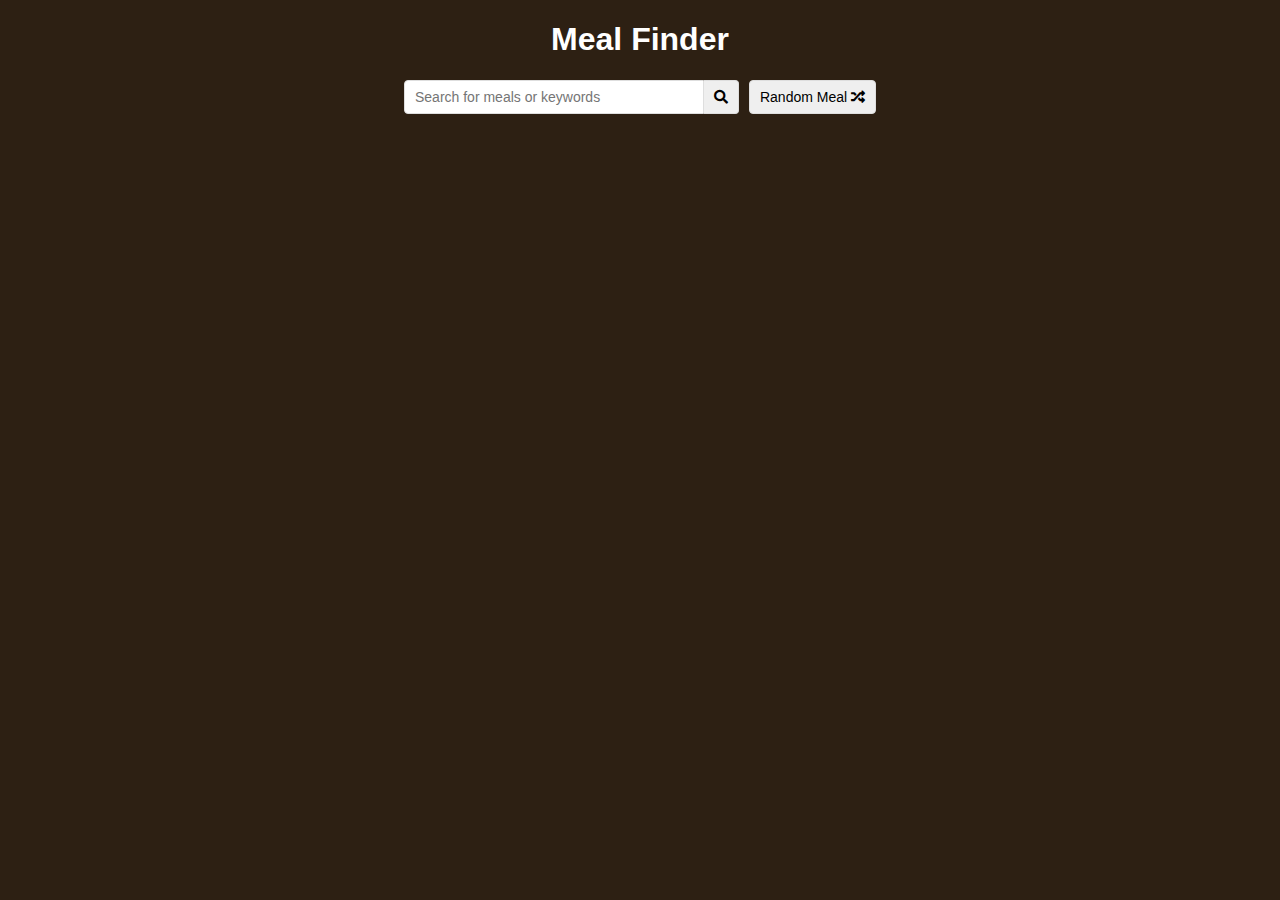
<file: 10_Meal-Finder/index.html>
<!DOCTYPE html>
<html lang="en">
  <head>
    <meta charset="UTF-8" />
    <meta name="viewport" content="width=device-width, initial-scale=1.0" />
    <meta http-equiv="X-UA-Compatible" content="ie=edge" />
    <link
      rel="stylesheet"
      href="https://cdnjs.cloudflare.com/ajax/libs/font-awesome/5.10.2/css/all.min.css"
    />
    <link rel="stylesheet" href="style.css" />
    <title>Meal Finder</title>
  </head>
  <body>
    <div class="container">
      <h1>Meal Finder</h1>
      <div class="flex">
        <form class="flex" id="submit">
          <input
            type="text"
            id="search"
            placeholder="Search for meals or keywords"
          />
          <button class="search-btn" type="submit">
            <i class="fas fa-search"></i>
          </button>
        </form>
        <button class="random-btn" id="random">Random Meal
          <i class="fas fa-random"></i>
        </button>
      </div>

      <div id="result-heading"></div>
      <div id="meals" class="meals"></div>
      <div id="single-meal"></div>
    </div>

    <script src="app.js"></script>
  </body>
</html>
</file>
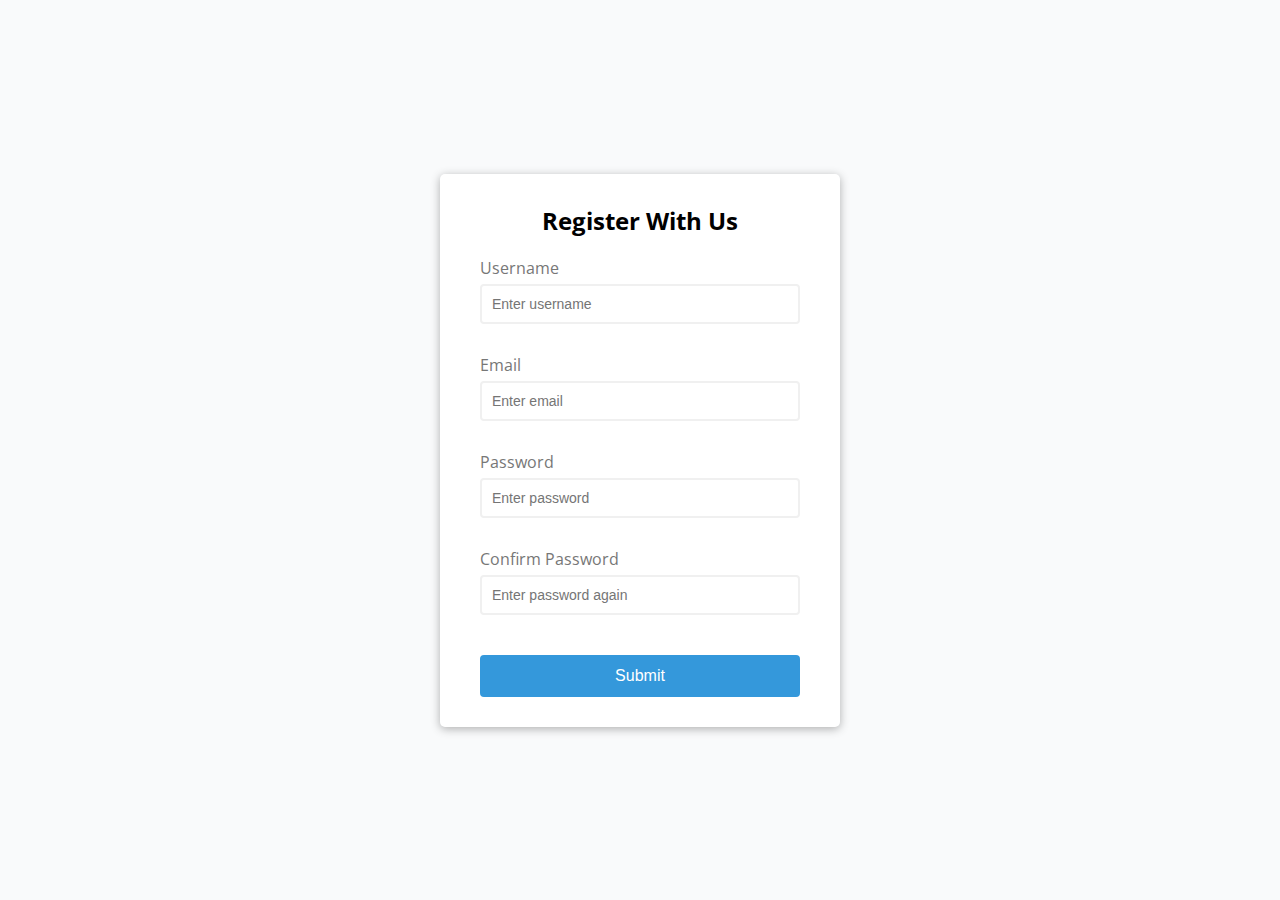
<file: 1_JS-form-validator/index.html>
<!DOCTYPE html>
<html lang="en">
  <head>
    <meta charset="UTF-8" />
    <meta name="viewport" content="width=device-width, initial-scale=1.0" />
    <meta http-equiv="X-UA-Compatible" content="ie=edge" />
    <link rel="stylesheet" href="style.css" />
    <title>Form Validator</title>
  </head>
  <body>
    <div class="container">

      <form id="form" class="form">
        <h2>Register With Us</h2>

        <div class="form-control">
          <label for="username">Username</label>
          <input type="text" id="username" placeholder="Enter username" />
          <small>Error message</small>
        </div>

        <div class="form-control">
          <label for="email">Email</label>
          <input type="text" id="email" placeholder="Enter email" />
          <small>Error message</small>
        </div>

        <div class="form-control">
          <label for="password">Password</label>
          <input type="password" id="password" placeholder="Enter password" />
          <small>Error message</small>
        </div>

        <div class="form-control">
          <label for="password2">Confirm Password</label>
          <input
            type="password"
            id="password2"
            placeholder="Enter password again"
          />
          <small>Error message</small>
        </div>
        
        <button type="submit">Submit</button>
      </form>

    </div>
    <script src="script.js"></script>
  </body>
</html>
</file>
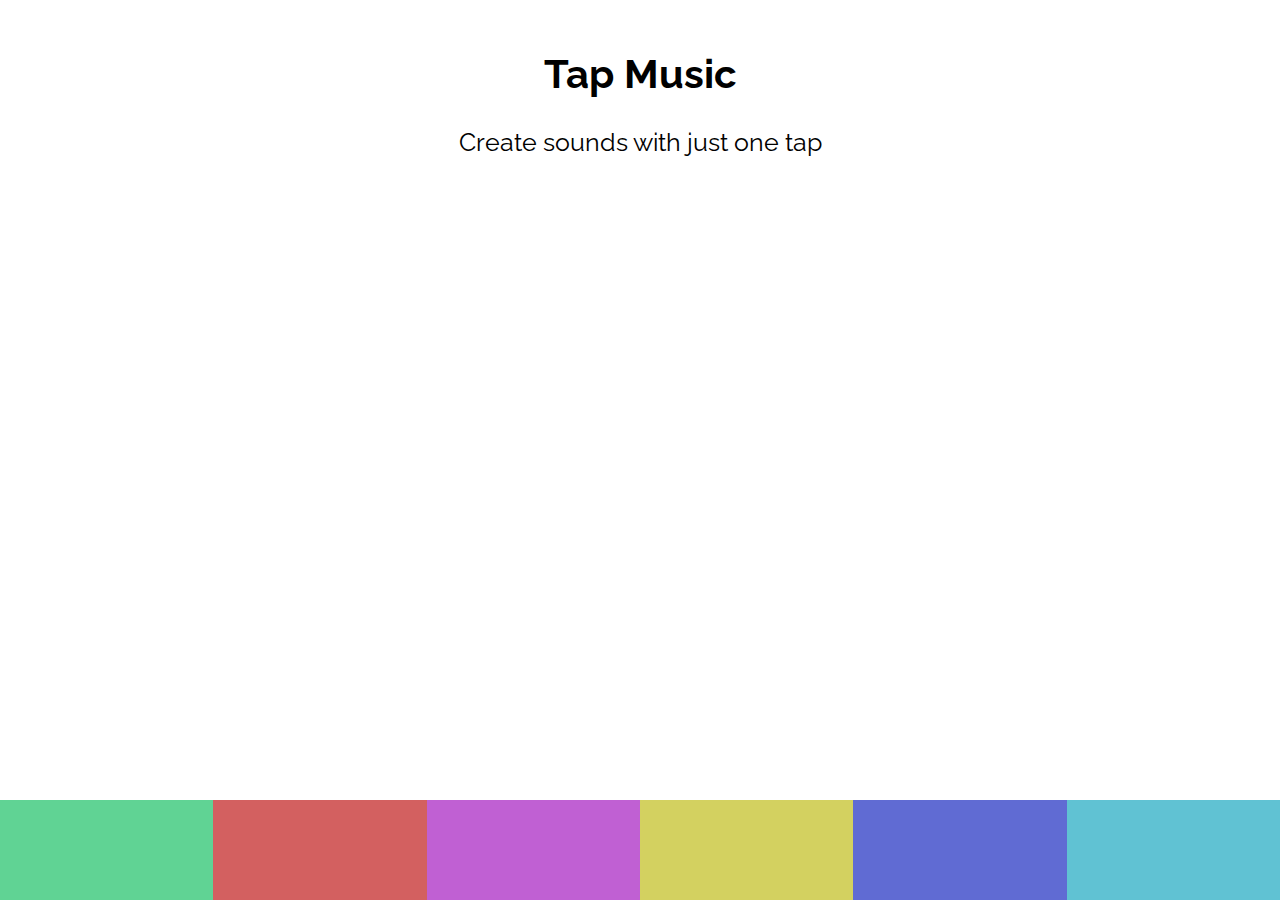
<file: 3_JS-Music-App/index.html>
<!DOCTYPE html>
<html lang="en">
<head>
  <meta charset="UTF-8">
  <meta name="viewport" content="width=device-width, initial-scale=1.0">
  <link href="https://fonts.googleapis.com/css?family=Raleway" rel="stylesheet"/>
  <link rel="stylesheet" href="style.css">
  <title>Music App</title>
</head>
<body>
  <section class="app">
    <header>
      <h1>Tap Music</h1>
      <p>Create sounds with just one tap</p>
    </header>
    <div class="visual"></div>
    <div class="pads">
      <div class="pad1"><audio class="sound" src="./sounds/bubbles.mp3" ></audio></div>
      <div class="pad2"><audio class="sound"><source src="./sounds/clay.mp3" /></audio></div>
      <div class="pad3"><audio class="sound"><source src="./sounds/confetti.mp3" /></audio></div>
      <div class="pad4"><audio class="sound"><source src="./sounds/glimmer.mp3" /></audio></div>
      <div class="pad5"><audio class="sound"><source src="./sounds/moon.mp3" /></audio></div>
      <div class="pad6"><audio class="sound"><source src="./sounds/ufo.mp3" /></audio></div>
    </div>
  </section>
  <script src="app.js"></script>
</body>
</html>
</file>
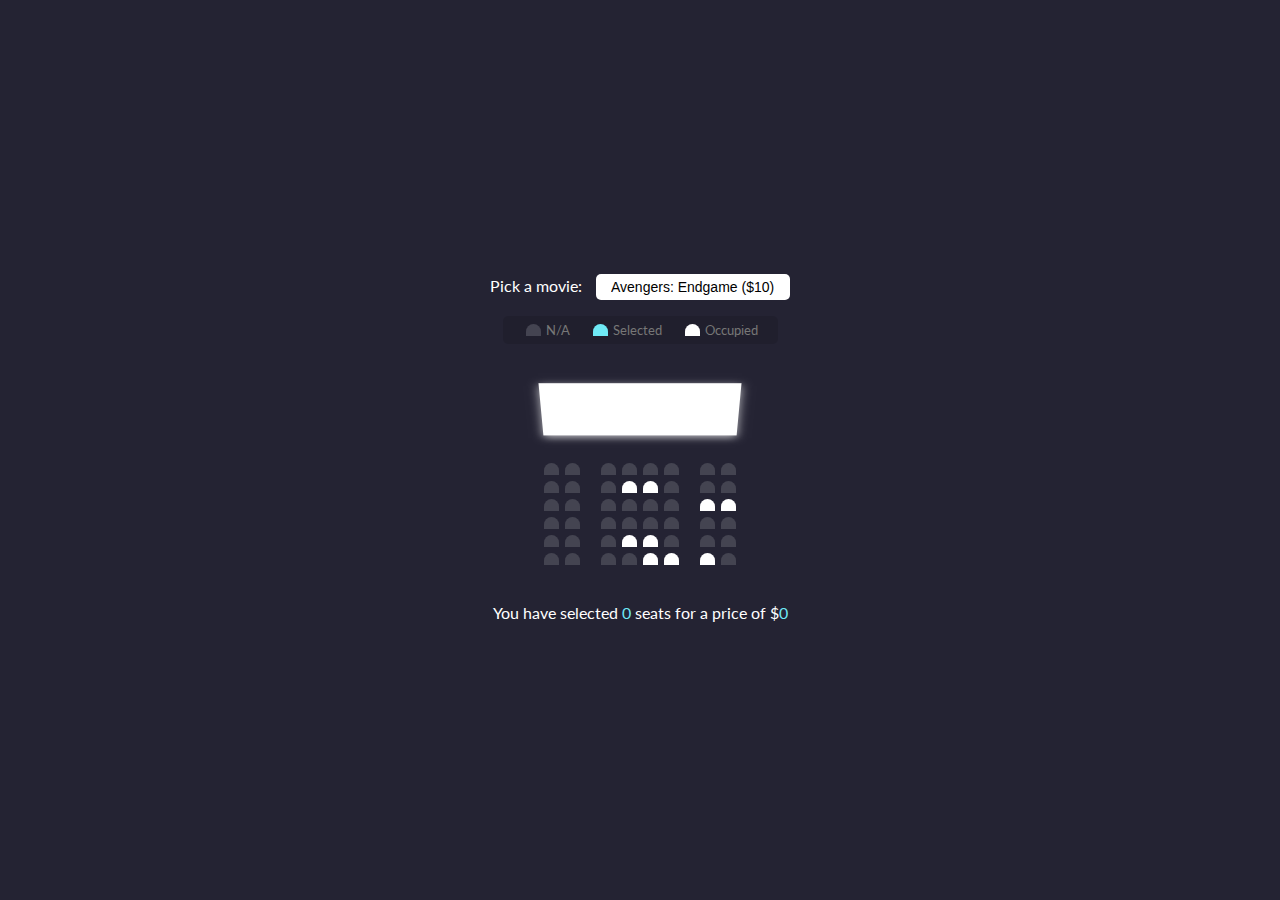
<file: 4_JS-Movie-Seat-Booking/index.html>
<!DOCTYPE html>
<html lang="en">
<head>
  <meta charset="UTF-8">
  <meta name="viewport" content="width=device-width, initial-scale=1.0">
  <title>Movie Seat Booking</title>
  <link rel="stylesheet" href="style.css">
</head>
<body>
  <!-- Number of movies container  -->
  <div class="movie-container">
    <label>Pick a movie:</label>
    <select id="movie">
      <option value="10">Avengers: Endgame ($10)</option>
      <option value="12">Joker ($12)</option>
      <option value="8">Toy Story 4 ($8)</option>
      <option value="9">The Lion King ($9)</option>
    </select>
  </div>

  <!-- Show Case  -->
  <ul class="showcase">
    <li>
      <div class="seat"></div> <small>N/A</small>
    </li>
    <li>
      <div class="seat selected"></div> <small>Selected</small>
    </li>
    <li>
      <div class="seat occupied"></div> <small>Occupied</small>
    </li>
  </ul>

  <!-- Total Sheets  -->
  <div class="container">
    <div class="screen"></div>

    <div class="row">
      <div class="seat"></div> <div class="seat"></div> <div class="seat"></div> <div class="seat"></div> 
      <div class="seat"></div> <div class="seat"></div> <div class="seat"></div> <div class="seat"></div>
    </div>
    <div class="row">
      <div class="seat"></div> <div class="seat"></div> <div class="seat"></div> <div class="seat occupied"></div> 
      <div class="seat occupied"></div> <div class="seat"></div> <div class="seat"></div> <div class="seat"></div>
    </div>
    <div class="row">
      <div class="seat"></div> <div class="seat"></div> <div class="seat"></div> <div class="seat"></div> 
      <div class="seat"></div> <div class="seat"></div> <div class="seat occupied"></div> <div class="seat occupied"></div>
    </div>
    <div class="row">
      <div class="seat"></div> <div class="seat"></div> <div class="seat"></div> <div class="seat"></div> 
      <div class="seat"></div> <div class="seat"></div> <div class="seat"></div> <div class="seat"></div>
    </div>
    <div class="row">
      <div class="seat"></div> <div class="seat"></div> <div class="seat"></div> <div class="seat occupied"></div> 
      <div class="seat occupied"></div> <div class="seat"></div> <div class="seat"></div> <div class="seat"></div>
    </div>
    <div class="row">
      <div class="seat"></div> <div class="seat"></div> <div class="seat"></div> <div class="seat"></div> 
      <div class="seat occupied"></div> <div class="seat occupied"></div> <div class="seat occupied"></div> <div class="seat"></div>
    </div>
  </div>

  <!-- Details -->
  <p class="text">You have selected <span id="count">0</span> seats for a price of $<span id="total">0</span></p>

  <script src="script.js"></script>
</body>
</html>
</file>
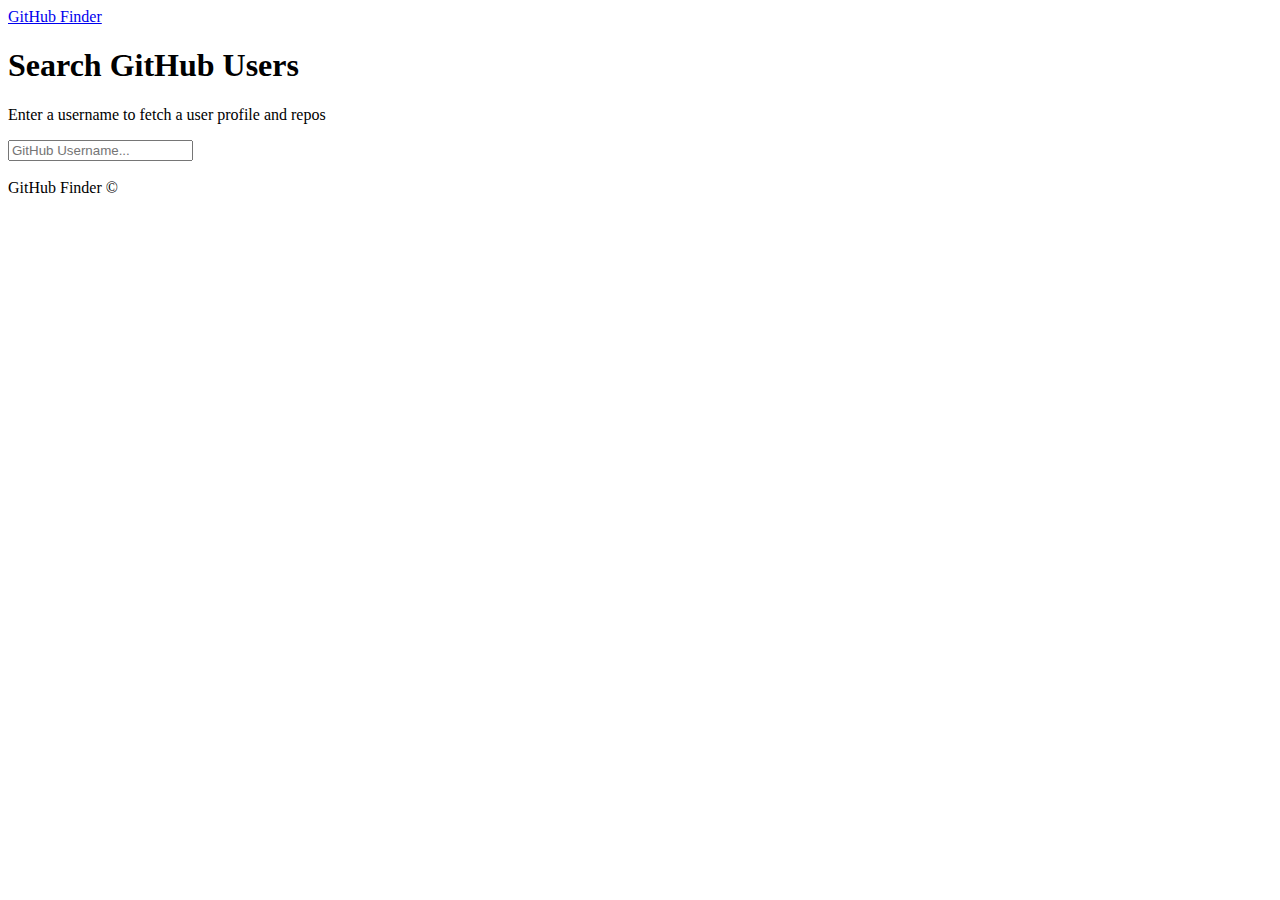
<file: 6_JS-Github-Finder/index.html>
<!DOCTYPE html>
<html lang="en">
<head>
  <meta charset="UTF-8">
  <meta name="viewport" content="width=device-width, initial-scale=1.0">
  <link rel="stylesheet" href="https://bootswatch.com/4/litera/bootstrap.min.css">
  <title>Github Finder</title>
</head>
<body>
  <nav class="navbar navbar-dark bg-primary mb-3">
    <div class="container">
      <a href="#" class="navbar-brand">GitHub Finder</a>
    </div>
  </nav>

  <div class="container searchContainer">
    <div class="search card card-body">
      <h1>Search GitHub Users</h1>
      <p class="lead">Enter a username to fetch a user profile and repos</p>
      <input type="text" id="searchUser" class="form-control" placeholder="GitHub Username...">
    </div>
    <br>
    <div id="profile"></div>
  </div>

  <footer class="mt-5 p-3 text-center bg-light">
    GitHub Finder &copy;
  </footer>

  <script src="https://code.jquery.com/jquery-3.2.1.slim.min.js" integrity="sha384-KJ3o2DKtIkvYIK3UENzmM7KCkRr/rE9/Qpg6aAZGJwFDMVNA/GpGFF93hXpG5KkN" crossorigin="anonymous"></script>
  <script src="https://cdnjs.cloudflare.com/ajax/libs/popper.js/1.12.3/umd/popper.min.js" integrity="sha384-vFJXuSJphROIrBnz7yo7oB41mKfc8JzQZiCq4NCceLEaO4IHwicKwpJf9c9IpFgh" crossorigin="anonymous"></script>
  <script src="https://maxcdn.bootstrapcdn.com/bootstrap/4.0.0-beta.2/js/bootstrap.min.js" integrity="sha384-alpBpkh1PFOepccYVYDB4do5UnbKysX5WZXm3XxPqe5iKTfUKjNkCk9SaVuEZflJ" crossorigin="anonymous"></script>

  <script src="github.js"></script>
  <script src="ui.js"></script>
  <script src="app.js"></script>
</body>
</html>
</file>
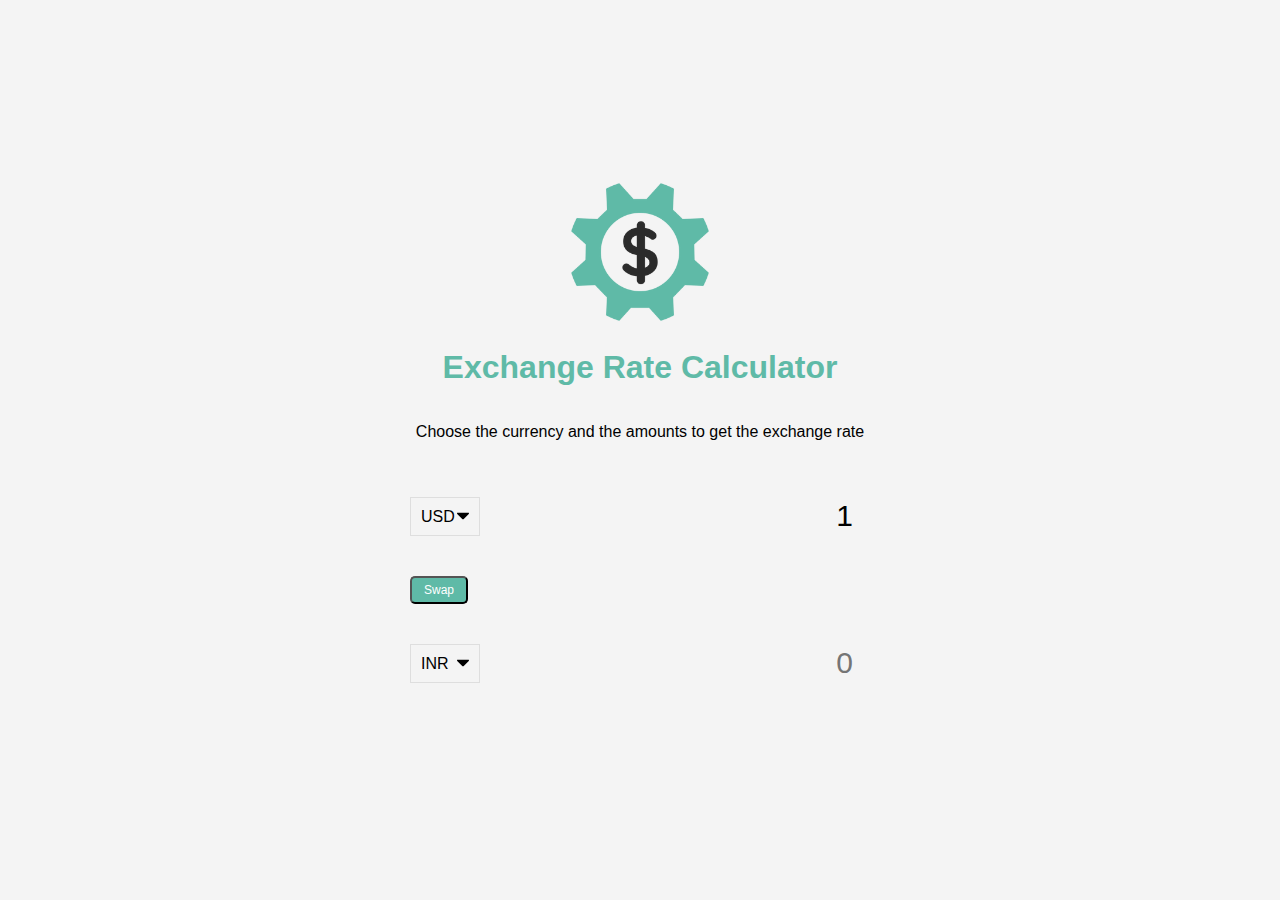
<file: 7_exchange_rate/index.html>
<!DOCTYPE html>
<html lang="en">
  <head>
    <meta charset="UTF-8" />
    <meta name="viewport" content="width=device-width, initial-scale=1.0" />
    <meta http-equiv="X-UA-Compatible" content="ie=edge" />
    <title>Exchange Rate Calculator</title>
    <link rel="stylesheet" href="style.css" />
  </head>
  <body>
    <img src="img/money.png" alt="" class="money-img" />
    <h1>Exchange Rate Calculator</h1>
    <p>Choose the currency and the amounts to get the exchange rate</p>

    <div class="container">
      <div class="currency">
        <select id="currency-one">
          <option value="AED">AED</option>
          <option value="ARS">ARS</option>
          <option value="AUD">AUD</option>
          <option value="BGN">BGN</option>
          <option value="BRL">BRL</option>
          <option value="BSD">BSD</option>
          <option value="CAD">CAD</option>
          <option value="CHF">CHF</option>
          <option value="CLP">CLP</option>
          <option value="CNY">CNY</option>
          <option value="COP">COP</option>
          <option value="CZK">CZK</option>
          <option value="DKK">DKK</option>
          <option value="DOP">DOP</option>
          <option value="EGP">EGP</option>
          <option value="EUR">EUR</option>
          <option value="FJD">FJD</option>
          <option value="GBP">GBP</option>
          <option value="GTQ">GTQ</option>
          <option value="HKD">HKD</option>
          <option value="HRK">HRK</option>
          <option value="HUF">HUF</option>
          <option value="IDR">IDR</option>
          <option value="ILS">ILS</option>
          <option value="INR">INR</option>
          <option value="ISK">ISK</option>
          <option value="JPY">JPY</option>
          <option value="KRW">KRW</option>
          <option value="KZT">KZT</option>
          <option value="MXN">MXN</option>
          <option value="MYR">MYR</option>
          <option value="NOK">NOK</option>
          <option value="NZD">NZD</option>
          <option value="PAB">PAB</option>
          <option value="PEN">PEN</option>
          <option value="PHP">PHP</option>
          <option value="PKR">PKR</option>
          <option value="PLN">PLN</option>
          <option value="PYG">PYG</option>
          <option value="RON">RON</option>
          <option value="RUB">RUB</option>
          <option value="SAR">SAR</option>
          <option value="SEK">SEK</option>
          <option value="SGD">SGD</option>
          <option value="THB">THB</option>
          <option value="TRY">TRY</option>
          <option value="TWD">TWD</option>
          <option value="UAH">UAH</option>
          <option value="USD" selected>USD</option>
          <option value="UYU">UYU</option>
          <option value="VND">VND</option>
          <option value="ZAR">ZAR</option>
        </select>
        <input type="number" id="amount-one" placeholder="0" value="1" />
      </div>

      <div class="swap-rate-container">
        <button class="btn" id="swap">
          Swap
        </button>
        <div class="rate" id="rate"></div>
      </div>

      <div class="currency">
        <select id="currency-two">
          <option value="AED">AED</option>
          <option value="ARS">ARS</option>
          <option value="AUD">AUD</option>
          <option value="BGN">BGN</option>
          <option value="BRL">BRL</option>
          <option value="BSD">BSD</option>
          <option value="CAD">CAD</option>
          <option value="CHF">CHF</option>
          <option value="CLP">CLP</option>
          <option value="CNY">CNY</option>
          <option value="COP">COP</option>
          <option value="CZK">CZK</option>
          <option value="DKK">DKK</option>
          <option value="DOP">DOP</option>
          <option value="EGP">EGP</option>
          <option value="EUR">EUR</option>
          <option value="FJD">FJD</option>
          <option value="GBP">GBP</option>
          <option value="GTQ">GTQ</option>
          <option value="HKD">HKD</option>
          <option value="HRK">HRK</option>
          <option value="HUF">HUF</option>
          <option value="IDR">IDR</option>
          <option value="ILS">ILS</option>
          <option value="INR" selected>INR</option>
          <option value="ISK">ISK</option>
          <option value="JPY">JPY</option>
          <option value="KRW">KRW</option>
          <option value="KZT">KZT</option>
          <option value="MXN">MXN</option>
          <option value="MYR">MYR</option>
          <option value="NOK">NOK</option>
          <option value="NZD">NZD</option>
          <option value="PAB">PAB</option>
          <option value="PEN">PEN</option>
          <option value="PHP">PHP</option>
          <option value="PKR">PKR</option>
          <option value="PLN">PLN</option>
          <option value="PYG">PYG</option>
          <option value="RON">RON</option>
          <option value="RUB">RUB</option>
          <option value="SAR">SAR</option>
          <option value="SEK">SEK</option>
          <option value="SGD">SGD</option>
          <option value="THB">THB</option>
          <option value="TRY">TRY</option>
          <option value="TWD">TWD</option>
          <option value="UAH">UAH</option>
          <option value="USD">USD</option>
          <option value="UYU">UYU</option>
          <option value="VND">VND</option>
          <option value="ZAR">ZAR</option>
        </select>
        <input type="number" id="amount-two" placeholder="0" />
      </div>
    </div>

    <script src="app.js"></script>
  </body>
</html>
</file>
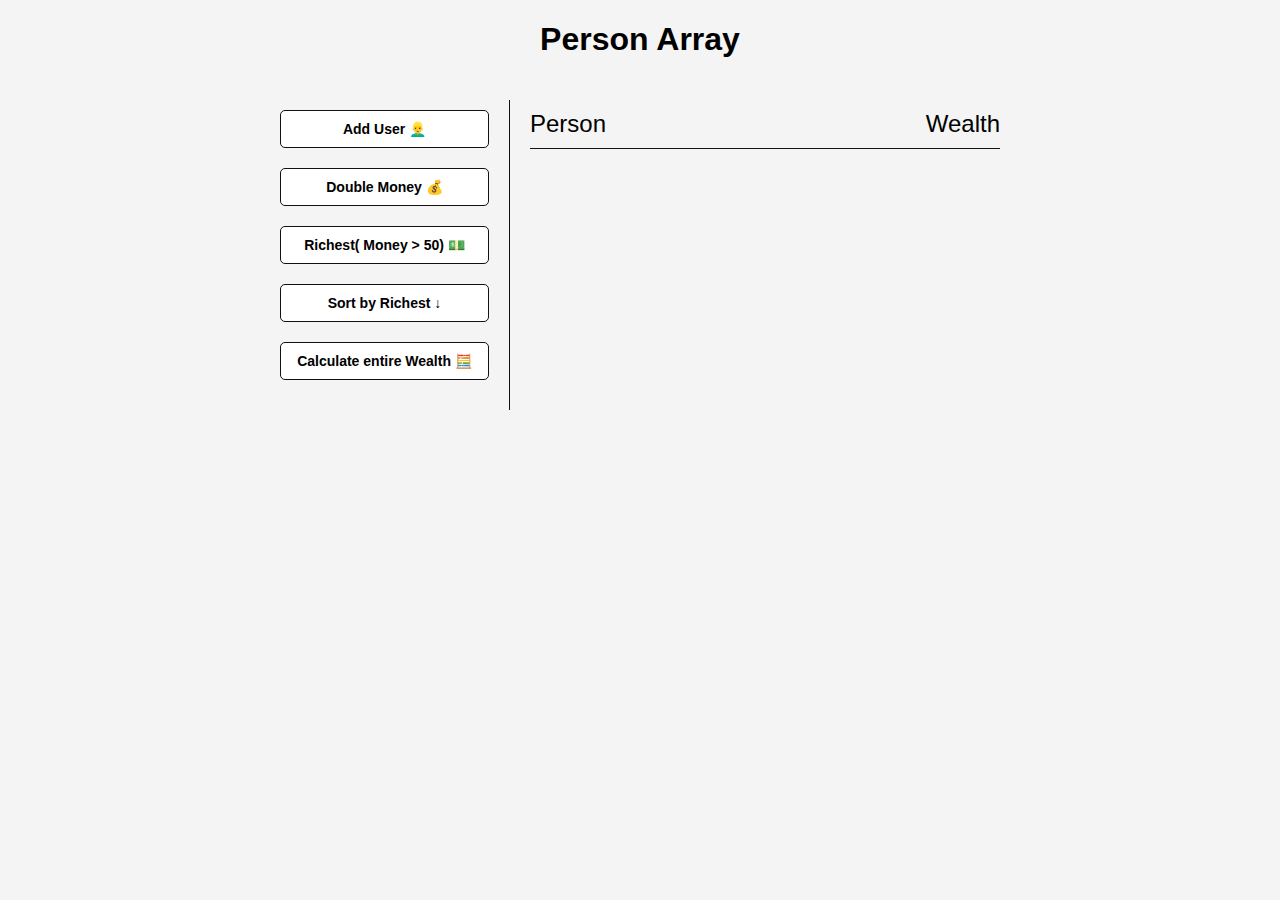
<file: 8_person_array/index.html>
<!DOCTYPE html>
<html lang="en">
  <head>
    <meta charset="UTF-8" />
    <meta name="viewport" content="width=device-width, initial-scale=1.0" />
    <meta http-equiv="X-UA-Compatible" content="ie=edge" />
    <link rel="stylesheet" href="style.css" />
    <title>DOM Array Methods</title>
  </head>
  <body>
    <h1>Person Array</h1>

    <div class="container">
      <aside>
        <button id="add-user">Add User 👱‍♂️</button>
        <button id="double">Double Money 💰</button>
        <button id="show-millionaires">Richest( Money > 50) 💵</button>
        <button id="sort">Sort by Richest ↓</button>
        <button id="calculate-wealth">Calculate entire Wealth 🧮</button>
      </aside>

      <main id="main">
        <h2><strong>Person</strong> Wealth</h2>
      </main>
    </div>

    <script src="app.js"></script>
  </body>
</html>
</file>
<file: 10_Meal-Finder/style.css>
* {
  box-sizing: border-box;
}

body {
  background: #2d2013;
  color: #fff;
  font-family: Verdana, Geneva, Tahoma, sans-serif;
  margin: 0;
}

.container {
  margin: auto;
  max-width: 800px;
  display: flex;
  flex-direction: column;
  align-items: center;
  justify-content: center;
  text-align: center;
}

.flex {
  display: flex;
}

input,
button {
  border: 1px solid #dedede;
  border-top-left-radius: 4px;
  border-bottom-left-radius: 4px;
  font-size: 14px;
  padding: 8px 10px;
  margin: 0;
}

input[type='text'] {
  width: 300px;
}

.search-btn {
  cursor: pointer;
  border-left: 0;
  border-radius: 0;
  border-top-right-radius: 4px;
  border-bottom-right-radius: 4px;
}

.random-btn {
  cursor: pointer;
  margin-left: 10px;
  border-top-right-radius: 4px;
  border-bottom-right-radius: 4px;
}

.meals {
  display: grid;
  grid-template-columns: repeat(4, 1fr);
  grid-gap: 20px;
  margin-top: 20px;
}

.meal {
  text-align: center;
}

.meal-info h3 {
  cursor: pointer;
  background-color: #ac4545;
  padding: 10px;
  border-radius: 4px;
}

.meal img {
  height: 250px;
  width: 250px;
  border: 4px #fff solid;
  border-radius: 2px;
}

.single-meal {
  margin: 30px auto;
}

.single-meal img {
  width: 300px;
  margin: 15px;
  border: 4px #fff solid;
  border-radius: 2px;
}

.single-meal-info {
  margin: 20px;
  padding: 10px;
  border: 2px #e09850 dashed;
  border-radius: 5px;
}

.single-meal p {
  margin: o;
  letter-spacing: 0.5px;
  line-height: 1.5;
}

.single-meal ul {
  padding-left: 0;
  list-style-type: none;
}

.single-meal ul li {
  border: 1px solid #ededed;
  border-radius: 5px;
  background-color: #fff;
  display: inline-block;
  color: #2d2013;
  font-size: 12px;
  font-weight: bold;
  padding: 5px;
  margin: 0 5px 5px 0;
}

@media (max-width: 800px) {
  .meals {
    grid-template-columns: repeat(3, 1fr);
  }
}
@media (max-width: 700px) {
  .meals {
    grid-template-columns: repeat(2, 1fr);
  }

  .meal {
    height: 200px;
    width: 200px;
  }
}
@media (max-width: 500px) {
  input[type='text'] {
    width: 100%;
  }

  .meals {
    grid-template-columns: 1fr;
  }

  .meal {
    height: 300px;
    width: 300px;
  }
}
</file>
<file: 1_JS-form-validator/style.css>
@import url('https://fonts.googleapis.com/css?family=Open+Sans&display=swap');

:root {
  --success-color: #2ecc71;
  --error-color: #e74c3c;
}

* {
  box-sizing: border-box;
}

body {
  background-color: #f9fafb;
  font-family: 'Open Sans', sans-serif;
  display: flex;
  align-items: center;
  justify-content: center;
  min-height: 100vh;
  margin: 0;
}

.container {
  background-color: #fff;
  border-radius: 5px;
  box-shadow: 0 2px 10px rgba(0, 0, 0, 0.3);
  width: 400px;
}

h2 {
  text-align: center;
  margin: 0 0 20px;
}

.form {
  padding: 30px 40px;
}

.form-control {
  margin-bottom: 10px;
  padding-bottom: 20px;
  position: relative;
}

.form-control label {
  color: #777;
  display: block;
  margin-bottom: 5px;
}

.form-control input {
  border: 2px solid #f0f0f0;
  border-radius: 4px;
  display: block;
  width: 100%;
  padding: 10px;
  font-size: 14px;
}

.form-control input:focus {
  outline: 0;
  border-color: #777;
}

.form-control.success input {
  border-color: var(--success-color);
}

.form-control.error input {
  border-color: var(--error-color);
}

.form-control small {
  color: var(--error-color);
  position: absolute;
  bottom: 0;
  left: 0;
  visibility: hidden;
}

.form-control.error small {
  visibility: visible;
}

.form button {
  cursor: pointer;
  background-color: #3498db;
  border: 2px solid #3498db;
  border-radius: 4px;
  color: #fff;
  display: block;
  font-size: 16px;
  padding: 10px;
  margin-top: 20px;
  width: 100%;
}
</file>
<file: 3_JS-Music-App/style.css>
* {
  margin: 0;
  padding: 0;
  box-sizing: border-box;
}
body {
  font-family: "Raleway", sans-serif;
}
.app {
  min-height: 100vh;
  display: flex;
  flex-direction: column;
  justify-content: space-between;
  align-items: center;
}

header h1 {
  margin: 50px 0px 30px 0px;
  text-align: center;
  font-size: 40px;
}
header p {
  font-size: 25px;
}
.pads {
  background: lightblue;
  width: 100%;
  display: flex;
}
.pads > div {
  height: 100px;
  width: 100px;
  flex: 1;
}
.pad1 { background: #60d394; }
.pad2 { background: #d36060; }
.pad3 { background: #c060d3; }
.pad4 { background: #d3d160; }
.pad5 { background: #606bd3; }
.pad6 { background: #60c2d3; }

.visual > div {
  position: absolute;
  bottom: 0%;
  height: 50px;
  width: 50px;
  border-radius: 50%;
  transform: scale(1);
  z-index: -1;
}
@keyframes jump {
  0% { bottom: 0%; left: 20%; }
  50% { bottom: 50%; left: 50%; }
  100% { bottom: 00%; left: 80%; }
}
</file>
<file: 4_JS-Movie-Seat-Booking/style.css>
@import url('https://fonts.googleapis.com/css?family=Lato&display=swap');

* {
  box-sizing: border-box;
}

body {
  background-color: #242333;
  display: flex;
  flex-direction: column;
  color: white;
  align-items: center;
  justify-content: center;
  height: 100vh;
  font-family: 'Lato', sans-serif;
  margin: 0;
}

.movie-container {
  max-width: 20px 0;
}

.movie-container select {
  background-color: #ffffff;
  border: none;
  border-radius: 5px;
  font-size: 14px;
  margin-left: 10px;
  padding: 5px 15px 5px 15px;
  -moz-appearance: none;
  -webkit-appearance: none;
  appearance: none;
}

.container {
  perspective: 1000px;
  margin-bottom: 30px;
}

.seat {
  background-color: #444451;
  height: 12px;
  width: 15px;
  margin: 3px;
  border-top-left-radius: 10px;
  border-top-right-radius: 10px;
}

.seat.selected {
  background-color: #6feaf6;
}

.seat.occupied {
  background-color: #fff;
}

.seat:nth-of-type(2) {
  margin-right: 18px;
}

.seat:nth-last-of-type(2) {
  margin-left: 18px;
}

.seat:not(.occupied):hover {
  cursor: pointer;
  transform: scale(1.2);
}

.showcase .seat:not(.occupied):hover {
  cursor: default;
  transform: scale(1);
}

.showcase {
  background: rgba(0, 0, 0, 0.1);
  padding: 5px 10px;
  border-radius: 5px;
  color: #777;
  list-style-type: none;
  display: flex;
  justify-content: space-between;
}

.showcase li {
  display: flex;
  align-items: center;
  justify-content: center;
  margin: 0 10px;
}

.showcase li small {
  margin-left: 2px;
}

.row {
  display: flex;
}

.screen {
  background-color: #fff;
  height: 70px;
  width: 100%;
  margin: 15px 0;
  transform: rotateX(-45deg);
  box-shadow: 0 3px 10px rgba(255, 255, 255, 0.7);
}

p.text {
  margin: 5px 0;
}

p.text span {
  color: #6feaf6;
}
</file>
<file: 7_exchange_rate/style.css>
:root {
  --primary-color: #5fbaa7;
}

* {
  box-sizing: border-box;
}

body {
  background-color: #f4f4f4;
  font-family: Arial, Helvetica, sans-serif;
  display: flex;
  flex-direction: column;
  align-items: center;
  justify-content: center;
  height: 100vh;
  margin: 0;
  padding: 20px;
}

h1 {
  color: var(--primary-color);
}

p {
  text-align: center;
}

.btn {
  color: #fff;
  background: var(--primary-color);
  cursor: pointer;
  border-radius: 5px;
  font-size: 12px;
  padding: 5px 12px;
}

.money-img {
  width: 150px;
}

.currency {
  padding: 40px 0;
  display: flex;
  align-items: center;
  justify-content: space-between;
}

.currency select {
  padding: 10px 20px 10px 10px;
  -moz-appearance: none;
  -webkit-appearance: none;
  appearance: none;
  border: 1px solid #dedede;
  font-size: 16px;
  background: transparent;
  background-image: url('data:image/svg+xml;charset=US-ASCII,%3Csvg%20xmlns%3D%22http%3A%2F%2Fwww.w3.org%2F2000%2Fsvg%22%20width%3D%22292.4%22%20height%3D%22292.4%22%3E%3Cpath%20fill%3D%22%20000002%22%20d%3D%22M287%2069.4a17.6%2017.6%200%200%200-13-5.4H18.4c-5%200-9.3%201.8-12.9%205.4A17.6%2017.6%200%200%200%200%2082.2c0%205%201.8%209.3%205.4%2012.9l128%20127.9c3.6%203.6%207.8%205.4%2012.8%205.4s9.2-1.8%2012.8-5.4L287%2095c3.5-3.5%205.4-7.8%205.4-12.8%200-5-1.9-9.2-5.5-12.8z%22%2F%3E%3C%2Fsvg%3E');
  background-position: right 10px top 50%, 0, 0;
  background-size: 12px auto, 100%;
  background-repeat: no-repeat;
}

.currency input {
  border: 0;
  background: transparent;
  font-size: 30px;
  text-align: right;
}

.swap-rate-container {
  display: flex;
  align-items: center;
  justify-content: space-between;
}

.rate {
  color: var(--primary-color);
  font-size: 14px;
  padding: 0 10px;
}

select:focus,
input:focus,
button:focus {
  outline: 0;
}

@media (max-width: 600px) {
  .currency input {
    width: 200px;
  }
}
</file>
<file: 8_person_array/style.css>
* {
  box-sizing: border-box;
}

body {
  background: #f4f4f4;
  font-family: Arial, Helvetica, sans-serif;
  display: flex;
  flex-direction: column;
  align-items: center;
  min-height: 100vh;
  margin: 0;
}

.container {
  display: flex;
  padding: 20px;
  margin: 0 auto;
  max-width: 100%;
  width: 800px;
}

aside {
  padding: 10px 20px;
  width: 250px;
  border-right: 1px solid #111;
}

button {
  cursor: pointer;
  background-color: #fff;
  border: solid 1px #111;
  border-radius: 5px;
  display: block;
  width: 100%;
  padding: 10px;
  margin-bottom: 20px;
  font-weight: bold;
  font-size: 14px;
}

main {
  flex: 1;
  padding: 10px 20px;
}

h2 {
  border-bottom: 1px solid #111;
  padding-bottom: 10px;
  display: flex;
  justify-content: space-between;
  font-weight: 300;
  margin: 0 0 20px;
}

h3 {
  background-color: #fff;
  border-bottom: 1px solid #111;
  padding: 10px;
  display: flex;
  justify-content: space-between;
  font-weight: 300;
  margin: 20px 0 0;
}

.person {
  display: flex;
  justify-content: space-between;
  font-size: 20px;
  margin-bottom: 10px;
}
</file>
